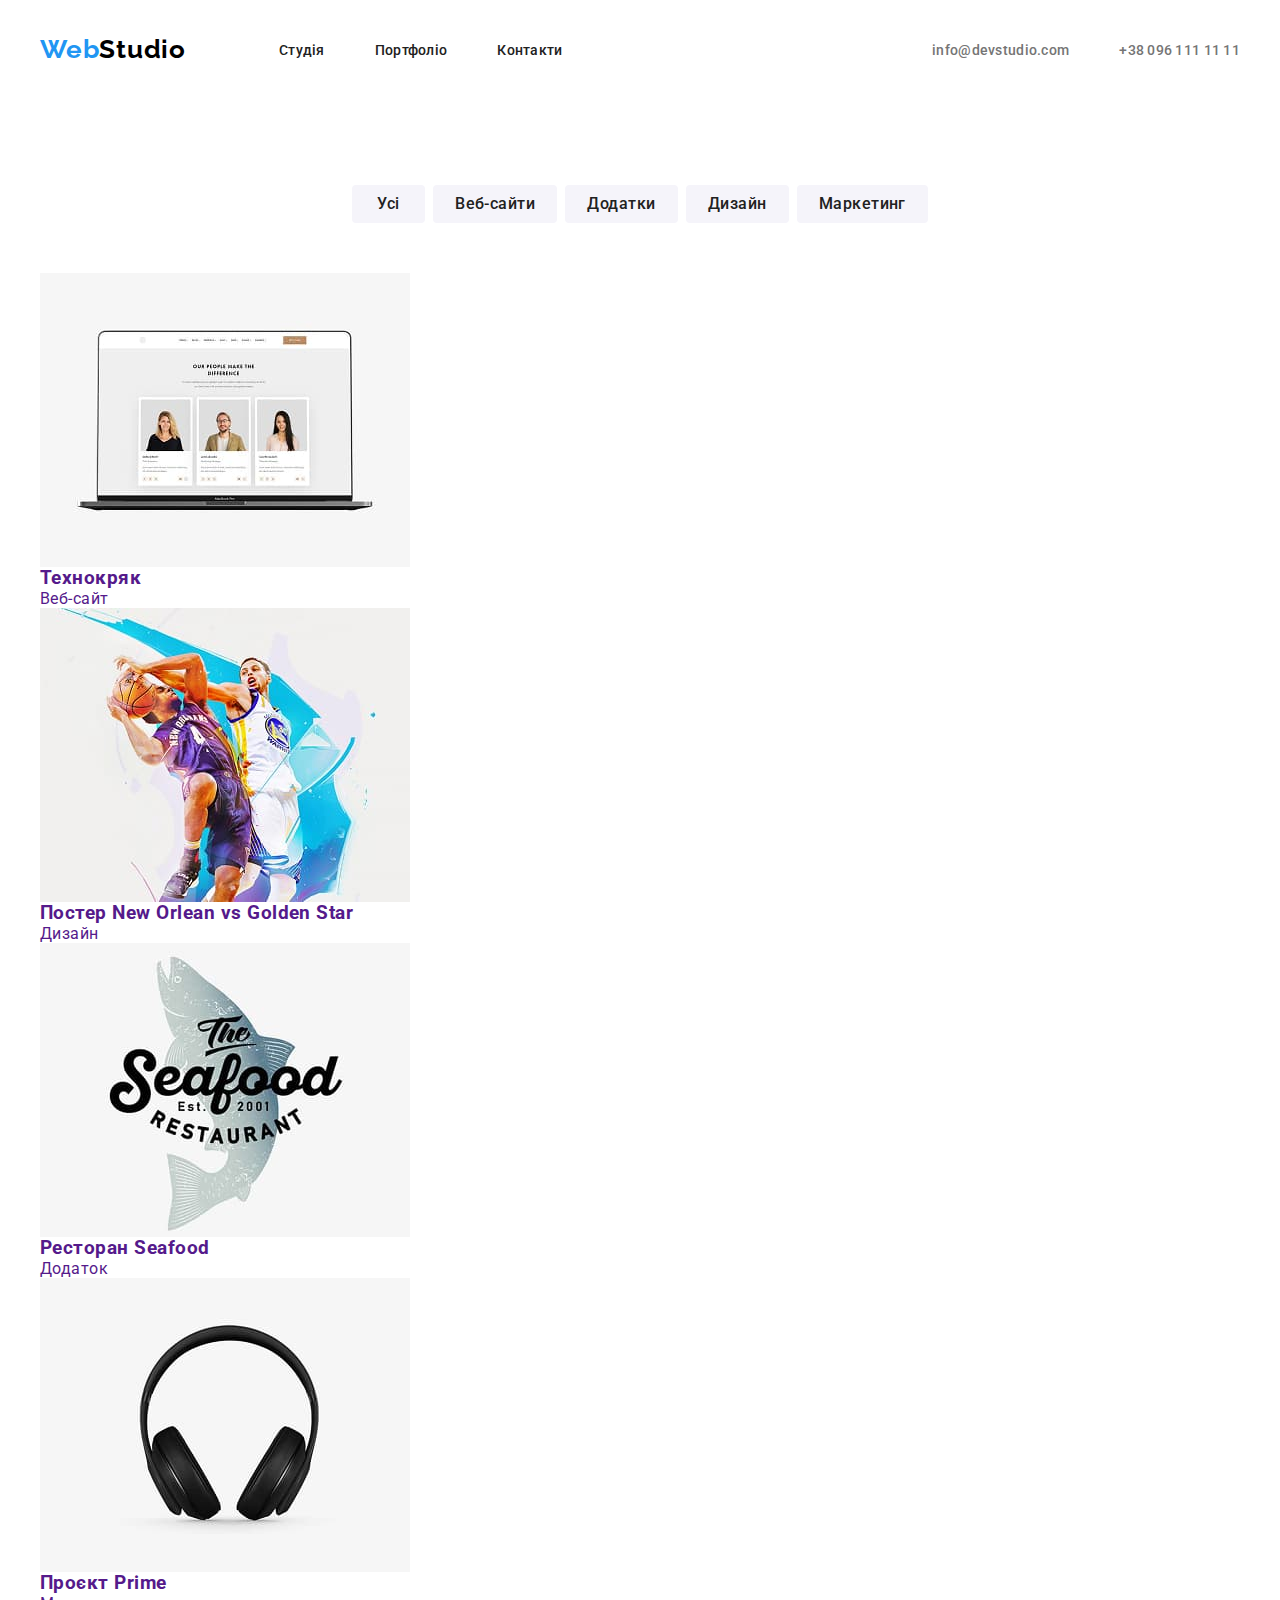
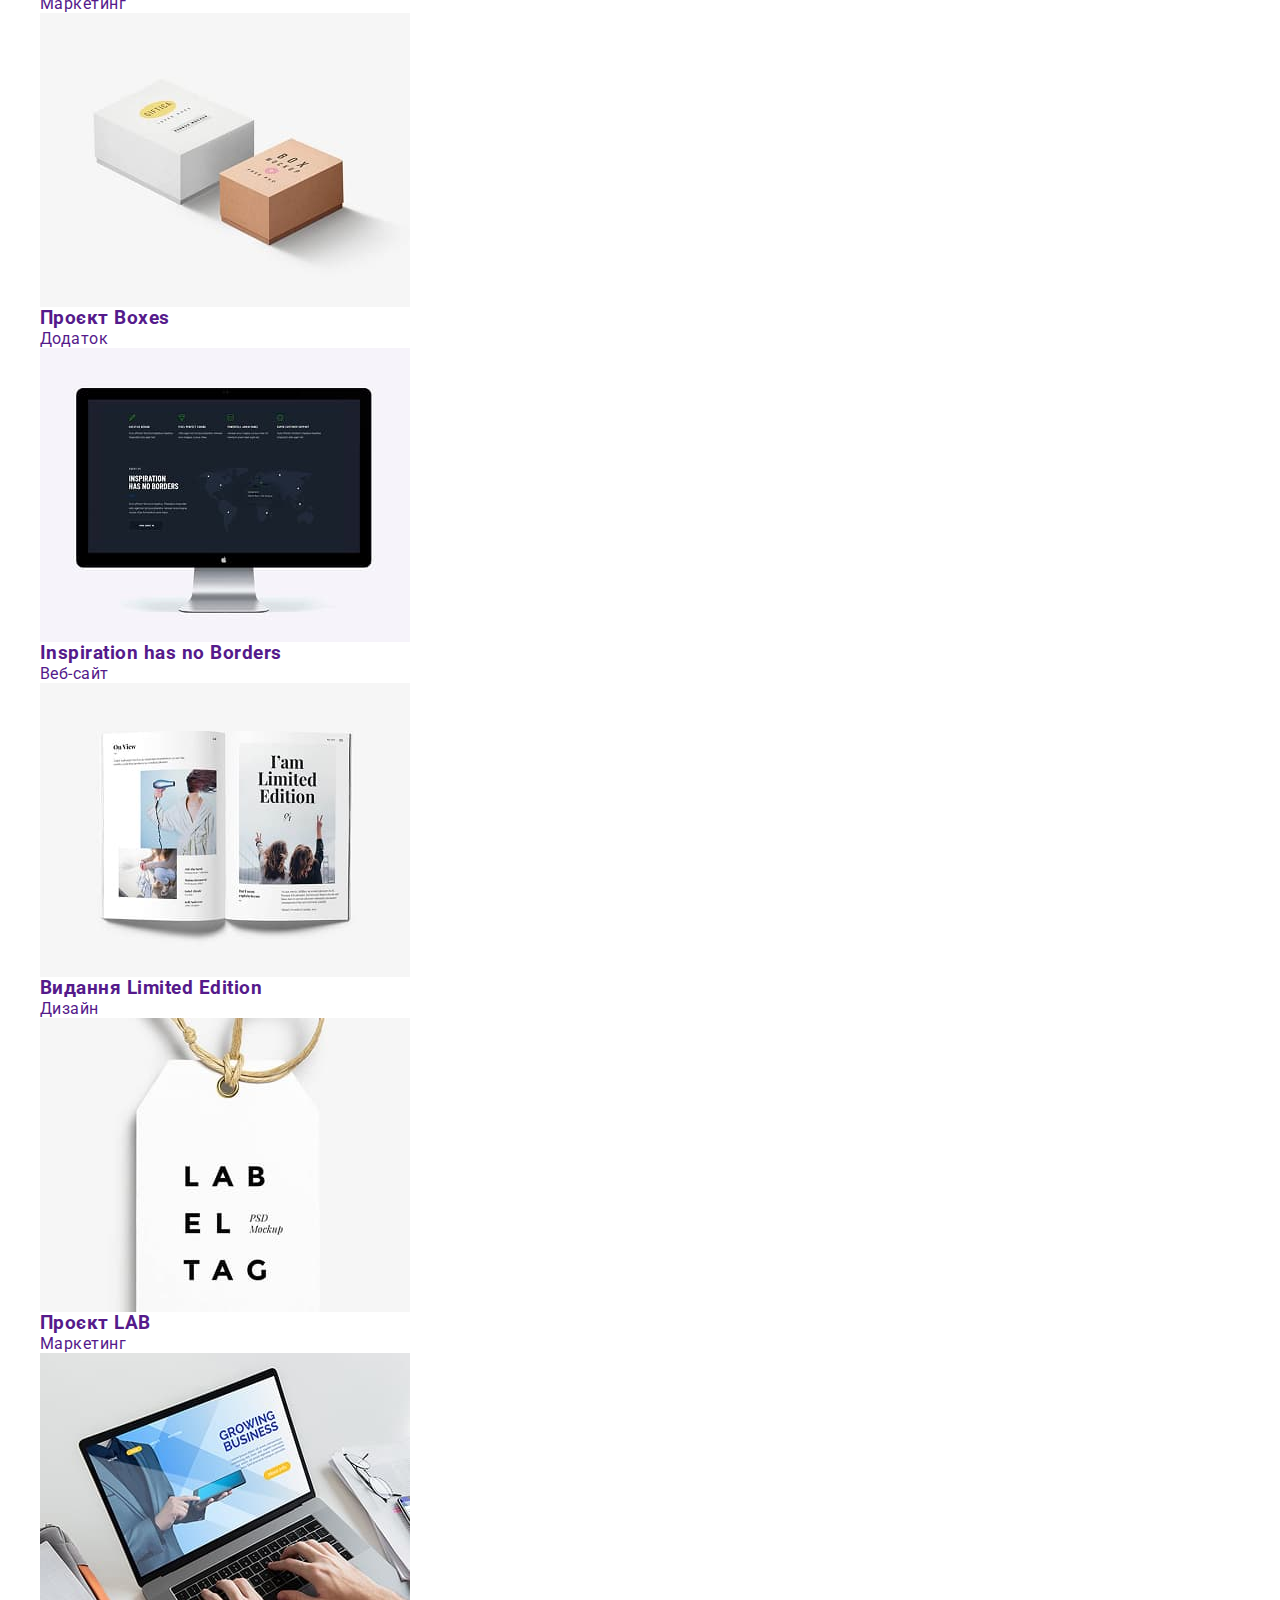
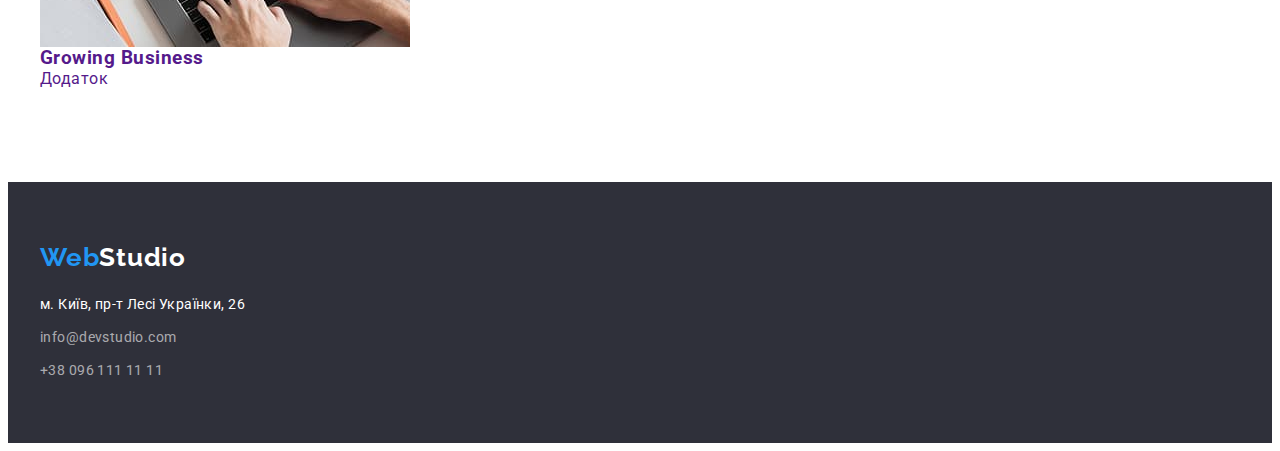
<file: portfolio.html>
<!DOCTYPE html>
<html lang="en">
  <head>
    <meta charset="UTF-8" />
    <meta name="viewport" content="width=device-width, initial-scale=1.0" />
    <title>Html/Css</title>
    <link rel="preconnect" href="https://fonts.googleapis.com" />
    <link rel="preconnect" href="https://fonts.gstatic.com" crossorigin />
    <link
      href="https://fonts.googleapis.com/css2?family=Raleway:ital,wght@0,700;1,700&family=Roboto:ital,wght@0,100..900;1,100..900&display=swap"
      rel="stylesheet"
    />
    <link rel="stylesheet" href="./css/styles.css" />
  </head>
  <body>
    <header class="header">
      <div class="container header">
        <a href="./index.html" class="logo-web"
          >Web<span class="logo-studio">Studio</span></a
        >
        <nav class="navi">
          <ul class="navi-list">
            <li class="navi-item">
              <a class="navi-link" href="./index.html">Студія</a>
            </li>
            <li class="navi-item">
              <a class="navi-link" href="./portfolio.html">Портфоліо</a>
            </li>
            <li class="navi-item"><a class="navi-link" href="">Контакти</a></li>
          </ul>
        </nav>
        <ul class="contacts-list">
          <li class="contacts-item">
            <a class="contacts-link" href="mailto:info@devstudio.com"
              >info@devstudio.com</a
            >
          </li>
          <li class="contacts-item">
            <a class="contacts-link" href="tel:+38 0961111111"
              >+38 096 111 11 11</a
            >
          </li>
        </ul>
      </div>
    </header>

    <main>
      <section class="filter section">
        <div class="container">
          <ul class="filter-list">
            <li class="filter-item">
              <button type="button" class="filter-btn">Усі</button>
            </li>
            <li class="filter-item">
              <button type="button" class="filter-btn">Веб-сайти</button>
            </li>
            <li class="filter-item">
              <button type="button" class="filter-btn">Додатки</button>
            </li>
            <li class="filter-item">
              <button type="button" class="filter-btn">Дизайн</button>
            </li>
            <li class="filter-item">
              <button type="button" class="filter-btn">Маркетинг</button>
            </li>
          </ul>

          <!-- таблична сітка -->
          <ul>
            <li>
              <a href="">
                <img src="./images/tehno.jpg" alt="tehno" width="370" />
                <h3>Технокряк</h3>
                <p>Веб-сайт</p>
              </a>
            </li>
            <li>
              <a href="">
                <img src="./images/poster new.jpg" alt="poster" width="370" />
                <h3>Постер New Orlean vs Golden Star</h3>
                <p>Дизайн</p>
              </a>
            </li>
            <li>
              <a href="">
                <img src="./images/seafood.jpg" alt="food" width="370" />
                <h3>Ресторан Seafood</h3>
                <p>Додаток</p>
              </a>
            </li>
            <li>
              <a href="">
                <img src="./images/project.jpg" alt="project" width="370" />
                <h3>Проєкт Prime</h3>
                <p>Маркетинг</p>
              </a>
            </li>
            <li>
              <a href="">
                <img src="./images/proj-box.jpg" alt="box" width="370" />
                <h3>Проєкт Boxes</h3>
                <p>Додаток</p>
              </a>
            </li>
            <li>
              <a href="">
                <img src="./images/inspir.jpg" alt="inspir" width="370" />
                <h3>Inspiration has no Borders</h3>
                <p>Веб-сайт</p>
              </a>
            </li>
            <li>
              <a href="">
                <img src="./images/limit-edit.jpg" alt="limit" width="370" />
                <h3>Видання Limited Edition</h3>
                <p>Дизайн</p>
              </a>
            </li>
            <li>
              <a href="">
                <img src="./images/lab.jpg" alt="lab" width="370" />
                <h3>Проєкт LAB</h3>
                <p>Маркетинг</p>
              </a>
            </li>
            <li>
              <a href="">
                <img src="./images/growing.jpg" alt="grow" width="370" />
                <h3>Growing Business</h3>
                <p>Додаток</p>
              </a>
            </li>
          </ul>
        </div>
      </section>
    </main>

    <footer class="footer">
      <div class="container">
        <a href="./index.html" class="footer-web"
          >Web<span class="footer-studio">Studio</span></a
        >

        <address class="adr">
          <ul class="adr-list">
            <li class="adr-item">
              <a
                href="https://goo.gl/maps/izuGYMJUY2H6Dhw59"
                class="adr-link map"
                >м. Київ, пр-т Лесі Українки, 26</a
              >
            </li>
            <li class="adr-item">
              <a href="mailto:info@devstudio.com" class="adr-link"
                >info@devstudio.com</a
              >
            </li>
            <li class="adr-item">
              <a href="tel:+380961111111" class="adr-link">+38 096 111 11 11</a>
            </li>
          </ul>
        </address>
      </div>
    </footer>
  </body>
</html>
</file>
<file: css/styles.css>
:root {
  --dark-logo-color: #000000;
  --main-text-color: #212121;
  --text-color: #757575;
  --accent-color: #2196f3;
  --white-color: #ffffff;
  --mainfone-color: #e5e5e5;
  --fone-color: #f5f4fa;
  --darkfone-color: #2f303a;
  --contacts-color: rgba(255, 255, 255, 0.6);
  --card-list-gap: 30px;
}
h1,
h2,
h3,
h4,
h5,
h6,
p {
  padding: 0;
  margin: 0;
}
body {
  color: var(--main-text-color);
  background-color: var(--white-color);
  font-family: Roboto;
  letter-spacing: 0.03em;
}

a {
  text-decoration: none;
}
ul {
  margin: 0;
  padding: 0;
  list-style: none;
}
img {
  display: block;
  max-width: 100%;
  /* width: 100%; */
  height: auto;
}
.container {
  margin-left: auto;
  margin-right: auto;

  width: 1200px;
  padding-left: 15px;
  padding-right: 15px;
}

.section {
  padding-top: 94px;
  padding-bottom: 94px;
}
.header {
  display: flex;
  justify-content: center;
  align-items: center;
}
/* logo */

.logo-web {
  font-family: Raleway;
  font-size: 26px;
  font-weight: 700;
  line-height: 1.2;
  letter-spacing: 0.03em;

  color: var(--accent-color);
}

.logo-studio {
  color: var(--dark-logo-color);
}

/* navi */

.navi-list {
  display: flex;
  align-items: center;
  margin-left: 93px;
  padding-top: 32px;
  padding-bottom: 32px;
}

.navi-link {
  font-family: Roboto;
  font-weight: 500;
  font-size: 14px;
  line-height: 1.14;
  letter-spacing: 0.02em;
  color: var(--main-text-color);
}
.navi-link:hover,
.navi-link:focus {
  color: var(--accent-color);
}

.navi-item:not(:last-child) {
  margin-right: 50px;
}

/* contacts */
.contacts-list {
  display: flex;
  margin-left: auto;
}

.contacts-link {
  font-family: Roboto;
  font-weight: 500;
  font-size: 14px;
  line-height: 1.14;
  letter-spacing: 0.02em;
  color: var(--text-color);
}
.contacts-link:hover,
.contacts-link:focus {
  color: var(--accent-color);
}

.contacts-item:not(:last-child) {
  margin-right: 50px;
}

/* hero */
.hero {
  max-width: 1600px;
  height: 600px;
  margin-left: auto;
  margin-right: auto;
  background-color: #212121;

  background-image: linear-gradient(
      to right,
      rgba(47, 48, 58, 0.4),
      rgba(47, 48, 58, 0.4)
    ),
    url("../images/hero.jpg");
}
.hero-title {
  font-family: roboto;
  font-weight: 900;
  font-size: 44px;
  line-height: 1.36;
  letter-spacing: 0.06em;
  color: var(--white-color);

  text-align: center;

  margin-bottom: 30px;
}

.hero-btn {
  color: var(--white-color);
  background-color: var(--accent-color);

  font-family: Roboto;
  font-weight: 700;
  font-size: 16px;
  line-height: 1.88;
  letter-spacing: 0.06em;
  text-align: center;

  display: block;
  padding: 10px 32px 10px 32px;
  margin: auto;
  border-radius: 6px;
}
.hero-btn:hover,
.hero-btn:focus {
  cursor: pointer;
}

.hero-main {
  padding-top: 200px;
  padding-bottom: 200px;
}
/* features */

.features-list {
  display: flex;
  justify-content: center;
}
.features-item {
  width: 270px;
}
.features-item:not(:first-child) {
  margin-left: 30px;
}
.features-title {
  font-family: roboto;
  font-weight: 700;
  font-size: 14px;
  line-height: 1.2;
  letter-spacing: 0.03em;

  color: var(--main-text-color);

  margin-bottom: 10px;
}
.features-text {
  font-family: roboto;
  font-weight: 400;
  font-size: 14px;
  line-height: 1.71;
  letter-spacing: 0.03em;

  color: var(--text-color);
}
/* work */
.work-title {
  margin-bottom: 50px;
  text-align: center;

  font-family: roboto;
  font-weight: 700;
  font-size: 36px;
  line-height: 1.2;
  letter-spacing: 0.03em;

  color: var(--main-text-color);
}
.work-list {
  display: flex;
  justify-content: center;
}
.work-item {
  width: 370px;
}
.work-item:not(:first-child) {
  margin-left: 30px;
}

/* team */
.team {
  background-color: var(--fone-color);
}
.team-title {
  margin-bottom: 50px;
  text-align: center;

  font-family: roboto;
  font-weight: 700;
  font-size: 36px;
  line-height: 1.2;
  letter-spacing: 0.03em;

  color: var(--main-text-color);
}
.team-list {
  display: flex;
  justify-content: center;
}
.team-name {
  font-family: roboto;
  font-weight: 500;
  font-size: 16px;
  line-height: 1.2;
  letter-spacing: 0.03em;

  color: var(--main-text-color);

  margin-bottom: 10px;
}

.team-text {
  font-family: roboto;
  font-weight: 400;
  font-size: 16px;
  line-height: 1.2;
  letter-spacing: 0.03em;

  color: var(--text-color);
}
.team-item {
  display: block;
  width: 270px;

  box-shadow: 0px 1px 3px rgba(0, 0, 0, 0.12), 0px 1px 1px rgba(0, 0, 0, 0.14),
    0px 2px 1px rgba(0, 0, 0, 0.2);
  border-radius: 0px 0px 4px 4px;
}
.team-item:not(:first-child) {
  margin-left: 30px;
}

.box {
  padding-top: 30px;
  padding-bottom: 30px;
  text-align: center;

  background-color: var(--white-color);
  border-radius: 0 0 15px 15px;
}
/* ------------socbox---------------------------------------- */
.socbox {
  width: 206px;
  margin-left: auto;
  margin-right: auto;
}

.socbox-list {
  display: flex;
  margin-top: 20px;
}
.socbox-item:not(:first-child) {
  margin-left: 10px;
}
.icon-socbox {
  margin: auto;
  width: 20px;
  height: 20px;

  fill: var(--text-color);
}

.socbox-link {
  display: flex;
  width: 44px;
  height: 44px;

  border-radius: 50%;
  background: none;
}
.socbox-link:hover {
  background-color: var(--accent-color);
}
.socbox-link:hover .icon-socbox {
  fill: var(--white-color);
}

/* =======================Постійні клієнти======================== */

.clients-title {
  font-weight: 700;
  font-size: 36px;
  line-height: 1.2;
  letter-spacing: 0.03em;
  text-align: center;
  margin-bottom: 50px;
}
.clients-list {
  display: flex;
  justify-content: center;
}
.clients-item {
  display: block;
}
.clients-item:not(:first-child) {
  margin-left: 30px;
}
.clients-link {
  display: inline-flex;
  width: 170px;
  height: 92px;
  margin-left: auto;
  margin-right: auto;
  border-radius: 5px;
  border: solid var(--mainfone-color);
}
.clients-link:hover {
  border-color: var(--accent-color);
}
.clients-link:hover .clients-icon {
  fill: var(--accent-color);
}

.clients-icon {
  display: inline-flex;
  width: 106px;
  height: 60px;
  margin: auto;

  fill: var(--text-color);
}

/* footer */
.footer-web {
  font-family: Raleway;
  font-size: 26px;
  font-weight: 700;
  line-height: 1.2;
  letter-spacing: 0.03em;

  color: var(--accent-color);
}
.footer-studio {
  color: var(--white-color);
}

.footer {
  padding-top: 60px;
  padding-bottom: 60px;
  background-color: var(--darkfone-color);
}

.adr-link {
  color: var(--contacts-color);
  font-family: Roboto;
  font-size: 14px;
  font-weight: 400;
  line-height: 1.71;
  letter-spacing: 0.03em;
  font-style: normal;
}
.adr-item:not(:last-child) {
  margin-bottom: 9px;
}
.adr-list {
  margin-top: 20px;
}
.map {
  color: var(--white-color);
}

/* ----PART */
.partmain {
  display: flex;
}
.part2 {
  width: 206px;
  margin-left: 70px;
  margin-top: 12px;
}
.part-title {
  color: var(--white-color);
  font-weight: 700;
  font-size: 14px;
  line-height: 1.2;
  letter-spacing: 0.03em;
  text-transform: uppercase;
}

.part-list {
  display: flex;
  margin-top: 20px;
}
.part-item:not(:first-child) {
  margin-left: 10px;
}
.icon-soc {
  margin: auto;
  width: 20px;
  height: 20px;

  fill: var(--white-color);
}

.part-link {
  display: flex;
  width: 44px;
  height: 44px;

  border-radius: 50%;
  background-color: var(--text-color);
  fill: currentColor;
}
.part-link:hover {
  background-color: var(--accent-color);
}

/* ---------------------------------------------------- */
/* PORTFOLIO */

.filter-list {
  display: flex;
  margin-bottom: 50px;
  justify-content: center;
}
.filter-item:not(:first-child) {
  margin-left: 8px;
}
.filter-btn {
  min-width: 73px;

  padding: 6px 22px;
  border: transparent;
  border-radius: 4px;

  font-family: roboto;
  font-weight: 500;
  font-size: 16px;
  line-height: 1.63;
  letter-spacing: 0.03em;

  color: var(--main-text-color);
  background-color: var(--fone-color);
  cursor: pointer;
}
.filter-btn:hover,
.filter-btn:focus {
  color: var(--white-color);
  background-color: var(--accent-color);
  box-shadow: 0px 2px 2px rgba(0, 0, 0, 0.12), 0px 2px 1px rgba(0, 0, 0, 0.08),
    0px 1px 3px rgba(0, 0, 0, 0.1);
}

/* ---------------------------------------cards */

.card-list {
  display: flex;
  flex-wrap: wrap;

  margin-top: calc(-1 * var(--card-list-gap));
  margin-left: calc(-1 * var(--card-list-gap));
}

.card-item {
  flex-basis: calc(100% / 3 - var(--card-list-gap));

  margin-top: var(--card-list-gap);
  margin-left: var(--card-list-gap);
}

.card-link {
  display: block;
  width: 370px;
}

.card-content {
  padding: 20px 24px;

  border: 1px solid rgba(238, 238, 238, 1);
  border-top: hidden;
}

.card-title {
  margin-bottom: 4px;
  color: var(--main-text-color);

  font-family: Roboto;
  font-weight: 700;
  font-size: 18px;
  line-height: 2;
  letter-spacing: 0.06em;
}
.card-text {
  color: var(--text-color);

  font-family: Roboto;
  font-weight: 400;
  font-size: 16px;
  line-height: 1.88;
  letter-spacing: 0.03em;
}

/* ----- */
</file>
